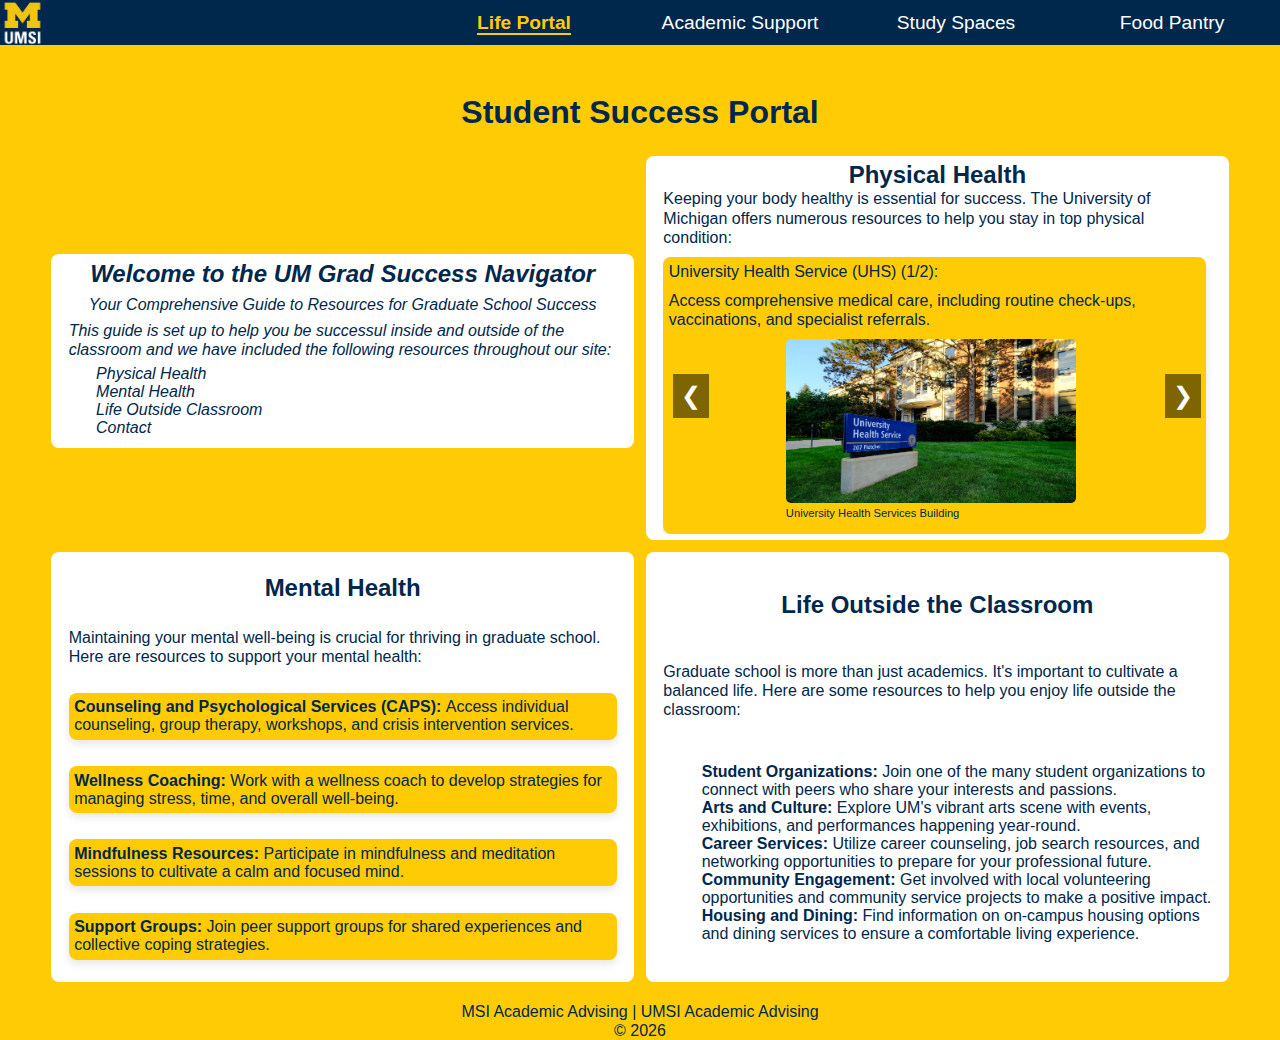
<file: index.html>
<!DOCTYPE html>
<html lang="en">
<head>
    <meta charset="UTF-8">
    <meta name="viewport" content="width=device-width, initial-scale=1.0">
    <link rel="stylesheet" href="CSS/reset.css">
    <link rel="stylesheet" href="CSS/style.css">
    <title>Student Success Portal</title>
</head>
<body>
    <div class="skip"><a href = "#main">Skip to Main Content</a></div>
    <header>
        <img src="images/UMSI_signature_vertical_informal_solidblue.jpg" alt="UMSI Logo">
        <nav>
            <ul>
                <li><a href = "index.html" class="active">Life Portal</a></li>
                <li><a href = "UMSI_Tutoring_Academic_Support.html">Academic Support</a></li>
                <li><a href = "Study_Spaces.html">Study Spaces</a></li>
                <li><a href = "Food_Pantry.html">Food Pantry</a></li>
            </ul>
        </nav>
    </header>


    <main id = "main">
        <h1>Student Success Portal</h1>
        <div  class="bp31">
            <div>
                
                <section class="start">
                    <h2>Welcome to the UM Grad Success Navigator</h2>
                    <p>Your Comprehensive Guide to Resources for Graduate School Success</p>
                    <div>
                        <p class="left">This guide is set up to help you be successul inside and outside of the classroom and we have included the following resources throughout our site:</p>
                        <ol>
                            <li>Physical Health</li>
                            <li>Mental Health</li>
                            <li>Life Outside Classroom</li>
                            <li>Contact</li>
                        </ol>
                    </div>
                </section>
            </div>

            <div class="bp312">
                <section class="container">
                    <div>
                        <div>
                            <h2>Physical Health</h2>
                        </div> 
                        <div> 
                            <p>Keeping your body healthy is essential for success. The University of Michigan offers numerous resources to help you stay in top physical condition:</p>
                        </div>
                    </div> 

                    <div id="slider1" class="slider">
                        <div class="slides">
                            <article class="pic">
                                <h3>University Health Service (UHS) (1/2):</h3>
                                <p>Access comprehensive medical care, including routine check-ups, vaccinations, and specialist referrals.</p>
                                <figure>
                                    <img src="images/UHS.jpg" alt="University Health Services building">
                                    <figcaption>University Health Services Building</figcaption>
                                </figure>
                            </article>

                            <article class="pic">
                                <h3>Recreational Sports (2/2):</h3>
                                <p>Participate in various fitness programs, sports clubs, and use of gym facilities to stay active and healthy.</p>
                                <figure>
                                    <img src="images/UMSI_CampusFall_UMSIBackpack_02.jpg" alt="A student wears a UMSI backpack in fall on the diag.">
                                    <figcaption>UMSI out in the fall!</figcaption>
                                </figure>
                            </article>
                        </div>

                        <div class="controls">
                            <button id="prev">❮</button>
                            <button id="next">❯</button>
                        </div>

                    </div>
                </section>
            </div>
        </div>

        <div class="Container">
            <div class="unique-section">
                <section class="container">
                    <div>
                        <h2>Mental Health</h2>
                    </div> 
                    <div> 
                        <p>Maintaining your mental well-being is crucial for thriving in graduate school. Here are resources to support your mental health:</p>
                    </div>    
                    <article>
                        <h3><strong>Counseling and Psychological Services (CAPS): </strong>Access individual counseling, group therapy, workshops, and crisis intervention services.</h3>
                    </article>
                    
                    <article>
                        <h3><strong>Wellness Coaching: </strong>Work with a wellness coach to develop strategies for managing stress, time, and overall well-being.</h3>
                    </article>
                    
                    <article>
                        <h3><strong>Mindfulness Resources: </strong>Participate in mindfulness and meditation sessions to cultivate a calm and focused mind.</h3>
                    </article>
                    
                    <article>
                        <h3><strong>Support Groups: </strong>Join peer support groups for shared experiences and collective coping strategies.</h3>
                    </article>
                </section>
            </div>

            <div class="unique-section"> 
                <section class="container">
                    <div>
                        <h2>Life Outside the Classroom</h2>
                    </div> 
                    <div> 
                        <p>Graduate school is more than just academics. It's important to cultivate a balanced life. Here are some resources to help you enjoy life outside the classroom:</p>
                    </div>
                    <div>
                        <ul>
                            <li><strong>Student Organizations:</strong> Join one of the many student organizations to connect with peers who share your interests and passions.</li>
                            <li><strong>Arts and Culture:</strong> Explore UM's vibrant arts scene with events, exhibitions, and performances happening year-round.</li>
                            <li><strong>Career Services:</strong> Utilize career counseling, job search resources, and networking opportunities to prepare for your professional future.</li>
                            <li><strong>Community Engagement:</strong> Get involved with local volunteering opportunities and community service projects to make a positive impact.</li>
                            <li><strong>Housing and Dining:</strong> Find information on on-campus housing options and dining services to ensure a comfortable living experience.</li>
                        </ul>
                    </div>
                </section>
            </div>
        </div>

        

        <!-- Content taken & modified from UMGPT with the prompt, "write me a webpage of intro content to help University of Michigan Master's students navigate different resources for being successful in grad school - this will include academic resources, physical health resources, mental health resources, support for life outside the classroom"
        UMGPT. (2024). UMGPT (August 29th version) [Large language model]. -->
    </main>
    <footer>
        <p>MSI Academic Advising | <a href="https://sites.google.com/umich.edu/msiacademicadvising/student-support-resources">UMSI Academic Advising </a></p>
        <p>&copy; <span id="year"></span></p>
    </footer>
    <script>
        // Get the current year
        const currentYear = new Date().getFullYear();
        // Set the year in the element with id 'year'
        document.getElementById('year').textContent = currentYear;
    </script>
    <script src="js/slider.js"></script>
</body>
</html>
</file>
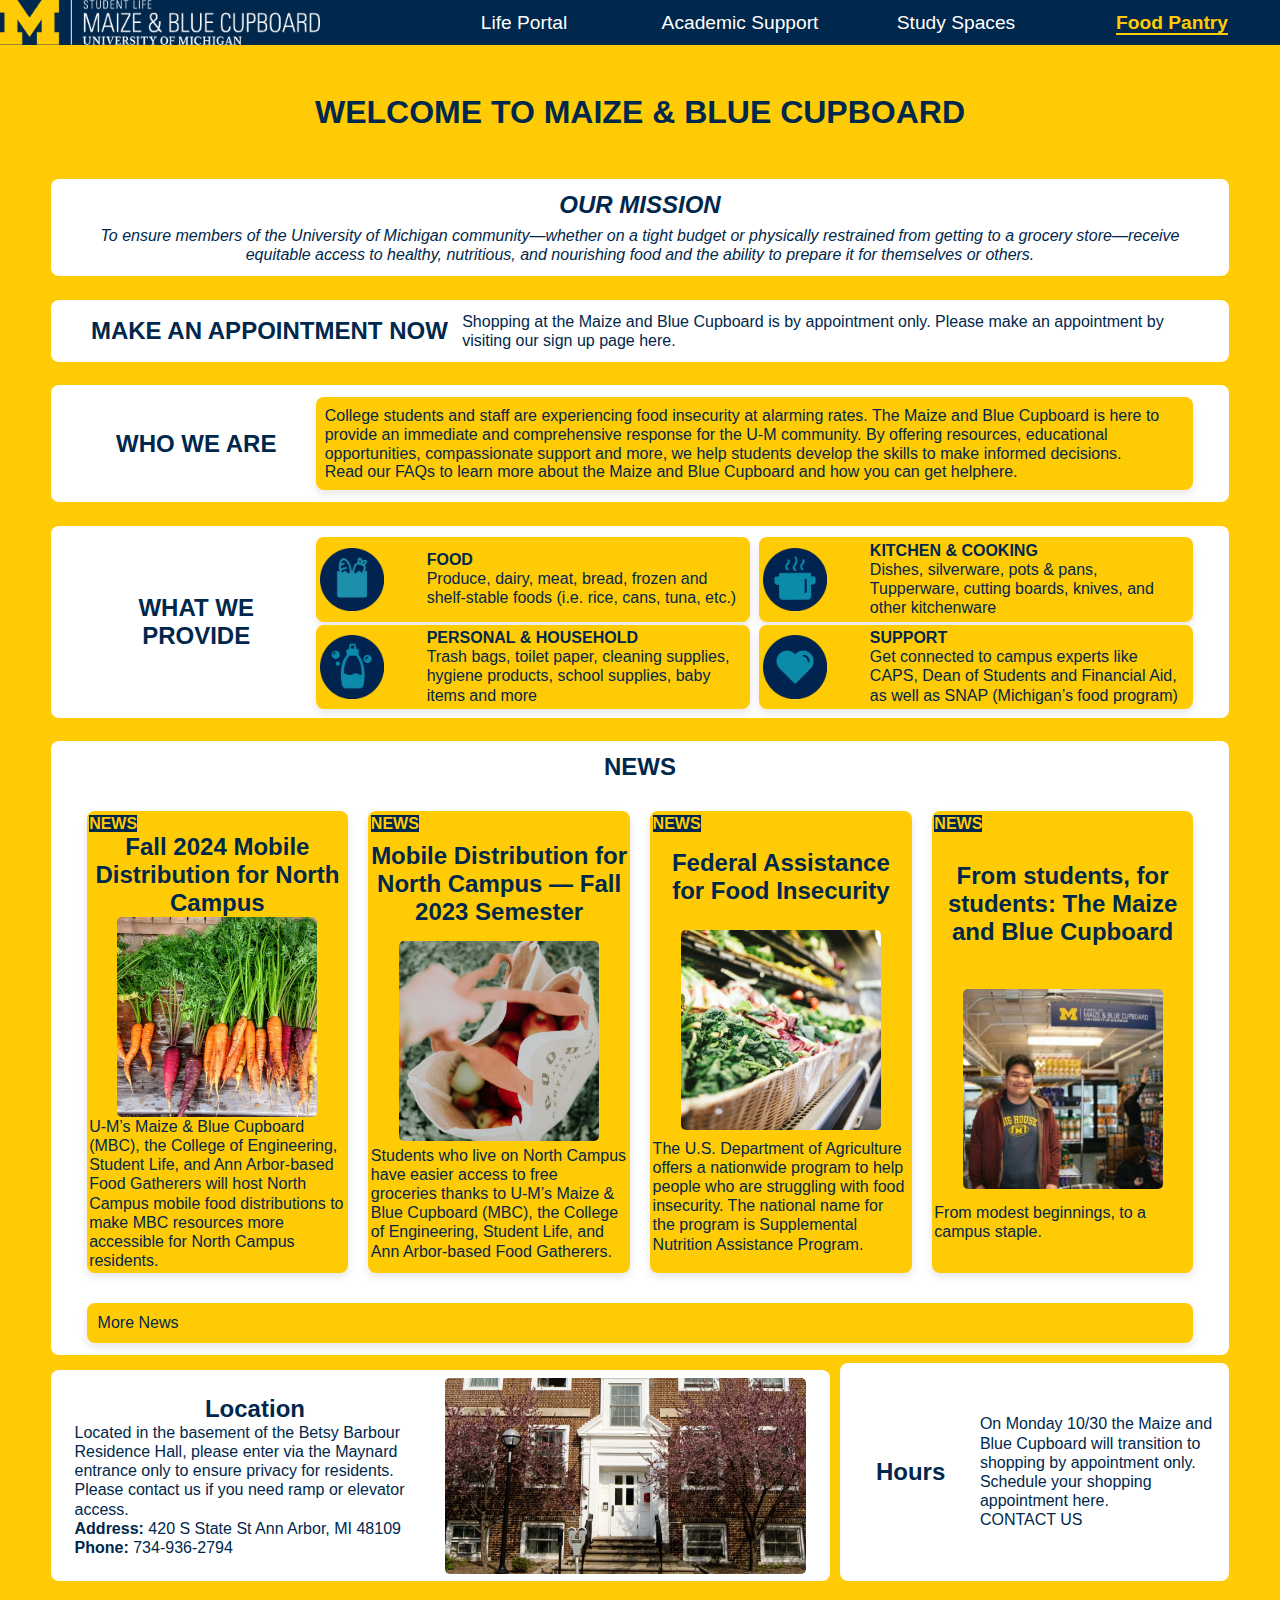
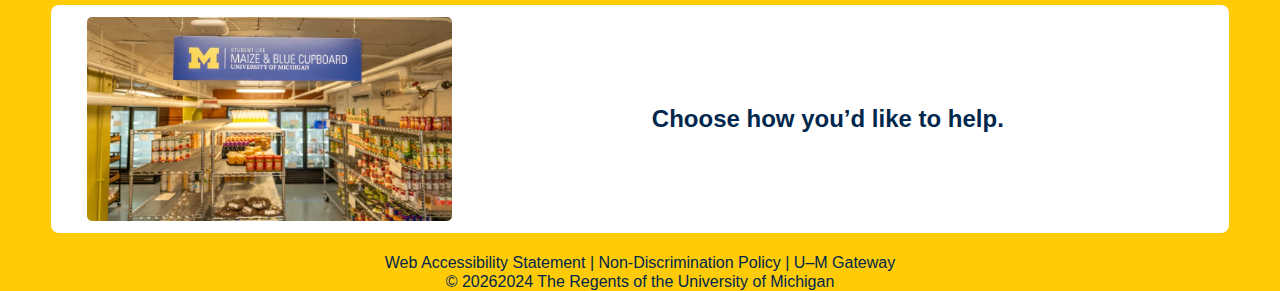
<file: Food_Pantry.html>
<!DOCTYPE html>
<html lang="en">
<head>
    <meta charset="UTF-8">
    <meta name="viewport" content="width=device-width, initial-scale=1.0">
    <link rel="stylesheet" href="CSS/reset.css">
    <link rel="stylesheet" href="CSS/style.css">
    <title>Food Pantry</title>
</head>
<body>
    <div class="skip"><a href = "#main">Skip to Main Content</a></div>
    <header>
        <img src="images/mbc-logo.png" alt="Maize and Blue Cupboard Logo">
        <nav>
            <ul>
                <li><a href = "index.html">Life Portal</a></li>
                <li><a href = "UMSI_Tutoring_Academic_Support.html">Academic Support</a></li>
                <li><a href = "Study_Spaces.html">Study Spaces</a></li>
                <li><a href = "Food_Pantry.html" class="active">Food Pantry</a></li>
            </ul>
        </nav>
    </header>


    <main id = "main">
        <h1>WELCOME TO MAIZE & BLUE CUPBOARD</h1>
        <section class="start">
            <h2>OUR MISSION</h2>
            <p>To ensure members of the University of Michigan community—whether on a tight budget or physically restrained from getting to a grocery store—receive equitable access to healthy, nutritious, and nourishing food and the ability to prepare it for themselves or others.</p>
        </section>

        <div class="container">
            <header><h2>MAKE AN APPOINTMENT NOW</h2></header>
            <p>Shopping at the Maize and Blue Cupboard is by appointment only.  Please make an appointment by visiting our sign up page <a href="https://calendly.com/mbcappointments/mbc-shopping-appointments?month=2023-10">here</a>.</p>
        </div>

        <div class="container" id = "food1">
            <header><h2>WHO WE ARE</h2></header>
            <article>
                <p>College students and staff are experiencing food insecurity at alarming rates. The Maize and Blue Cupboard is here to provide an immediate and comprehensive response for the U-M community. By offering resources, educational opportunities, compassionate support and more, we help students develop the skills to make informed decisions.</p>
                <h3>Read our <a href="https://calendly.com/mbcappointments/mbc-shopping-appointments?month=2023-10"> FAQs</a> to learn more about the Maize and Blue Cupboard and how you can get helphere.</h3>
            </article>
        </div>
        
        <div class="container" id = "food2">
            <header><h2>WHAT WE PROVIDE</h2></header>
            <div class="provide">
                <article class="we-provide">
                    <img src="images/FOOD.png" alt="Food">
                    <div>
                        <h3><strong>FOOD</strong></h3>
                        <p>Produce, dairy, meat, bread, frozen and shelf-stable foods (i.e. rice, cans, tuna, etc.)</p>
                    </div>
                    </article>
                <article class="we-provide">    
                    <img src="images/KITCHEN_COOKING.png" alt="Kitchen">
                    <div>
                        <h3><strong>KITCHEN & COOKING</strong></h3>
                        <p>Dishes, silverware, pots & pans, Tupperware, cutting boards, knives, and other kitchenware</p>
                    </div>
                </article>
                <article class="we-provide">    
                    <img src="images/PERSONAL_HOUSEHOLD.png" alt="Personal">
                    <div>
                        <h3><strong>PERSONAL & HOUSEHOLD</strong></h3>
                        <p>Trash bags, toilet paper, cleaning supplies, hygiene products, school supplies, baby items and more</p>
                    </div>
                </article>
                <article class="we-provide">    
                    <img src="images/SUPPORT.png" alt="Support">
                    <div>
                        <h3><strong>SUPPORT</strong></h3>
                        <p>Get connected to campus experts like CAPS, Dean of Students and Financial Aid, as well as SNAP (Michigan’s food program)</p>
                    </div>
                </article>
            </div>
        </div>

        <div class="container" id = "news">
            <h2>NEWS</h2>
            <div class="four_news">
                <article class="NEWS">
                    <p><strong><a href = "https://mbc.studentlife.umich.edu/category/news" class="news">NEWS</a></strong></p>
                    <h2><a href = "https://mbc.studentlife.umich.edu/2024/09/04/fall-2024-mobile-distribution-for-north-campus/">Fall 2024 Mobile Distribution for North Campus</a></h2>
                    <img src="images/news1.jpg" alt="Fall 2024 Mobile Distribution for North Campus">
                    <p>U-M’s Maize & Blue Cupboard (MBC), the College of Engineering, Student Life, and Ann Arbor-based Food Gatherers will host North Campus mobile food distributions to make MBC resources more accessible for North Campus residents.</p>
                </article>
                <article class="NEWS">
                    <p><strong><a href = "https://mbc.studentlife.umich.edu/category/news" class="news">NEWS</a></strong></p>
                    <h2><a href = "https://mbc.studentlife.umich.edu/2022/09/01/mobile-food-distribution-for-north-campus/">Mobile Distribution for North Campus — Fall 2023 Semester</a></h2>
                    <img src="images/news2.jpg" alt="Mobile Distribution for North Campus — Fall 2023 Semester">
                    <p>Students who live on North Campus have easier access to free groceries thanks to U-M’s Maize & Blue Cupboard (MBC), the College of Engineering, Student Life, and Ann Arbor-based Food Gatherers.</p>
                </article>
                <article class="NEWS">  
                    <p><strong><a href = "https://mbc.studentlife.umich.edu/category/news" class="news">NEWS</a></strong></p>
                    <h2><a href = "https://mbc.studentlife.umich.edu/2021/06/14/federal-assistance-for-food-insecurity/">Federal Assistance for Food Insecurity</a></h2>  
                    <img src="images/news3.jpg" alt="Federal Assistance for Food Insecurity">
                    <p>The U.S. Department of Agriculture offers a nationwide program to help people who are struggling with food insecurity. The national name for the program is Supplemental Nutrition Assistance Program.</p>
                </article>
                <article class="NEWS">
                    <p><strong><a href = "https://mbc.studentlife.umich.edu/category/news" class="news">NEWS</a></strong></p>
                    <h2><a href = "https://mbc.studentlife.umich.edu/2024/03/13/from-students-for-students-the-maize-and-blue-cupboard/">From students, for students: The Maize and Blue Cupboard</a></h2>
                    <img src="images/news4.jpg" alt="From students, for students: The Maize and Blue Cupboard4">
                    <p>From modest beginnings, to a campus staple.</p>
                </article>
            </div>
            <article class="NEWS">
                <h3><a href = "https://mbc.studentlife.umich.edu/news">More News</a></h3>
            </article>
        </div>


        <div class = "loco">
            <div class="container" id = location>
                <div>
                    <h2>Location</h2>
                    <p>Located in the basement of the Betsy Barbour Residence Hall, please enter via the Maynard entrance only to ensure privacy for residents. Please contact us if you need ramp or elevator access.</p>
                    <p><strong>Address: </strong><a href="https://www.google.com/maps/place/Betsy+Barbour+Residence,+420+S+State+St,+Ann+Arbor,+MI+48109/@42.2772944,-83.7437539,17z/data=!3m1!4b1!4m5!3m4!1s0x883cae38ac94a547:0xf8a4be6e818a1f4!8m2!3d42.2772944!4d-83.7415652">420 S State St Ann Arbor, MI 48109</a></p>
                    <p><strong>Phone: </strong><a href="tel:+17349362794">734-936-2794</a></p>
                </div>
                    <img src="images/location.png" alt="Location">
            </div>
        
            <div class="container" id = hours>
                <h2> Hours</h2>
                <div>
                    <p>On Monday 10/30 the Maize and Blue Cupboard will transition to shopping by appointment only. Schedule your shopping appointment <a href="https://calendly.com/mbcappointments/mbc-shopping-appointments">here</a>.</p>
                    <p><a href="https://mbc.studentlife.umich.edu/contact">CONTACT US</a></p>
                </div>
            </div>
        </div>

            <div class="container">
                <img src="images/footer-donate-image.png" alt="Donate">
                <h2>Choose how you’d like to help.</h2>
            </div>

    </main>
    <footer>
        <p><a href = "https://studentlife.umich.edu/accessib">Web Accessibility Statement</a> | <a href = "https://hr.umich.edu/working-u-m/workplace-improvement/office-institutional-equity/nondiscrimination-policy-notice">Non-Discrimination Policy</a> | <a href = "https://umich.edu/">U–M Gateway</a></p>
        <p>&copy; <span id="year"></span>2024 The Regents of the University of Michigan</p>
    </footer>
    <script>
        // Get the current year
        const currentYear = new Date().getFullYear();
        // Set the year in the element with id 'year'
        document.getElementById('year').textContent = currentYear;
    </script>
</body>
</html>
</file>
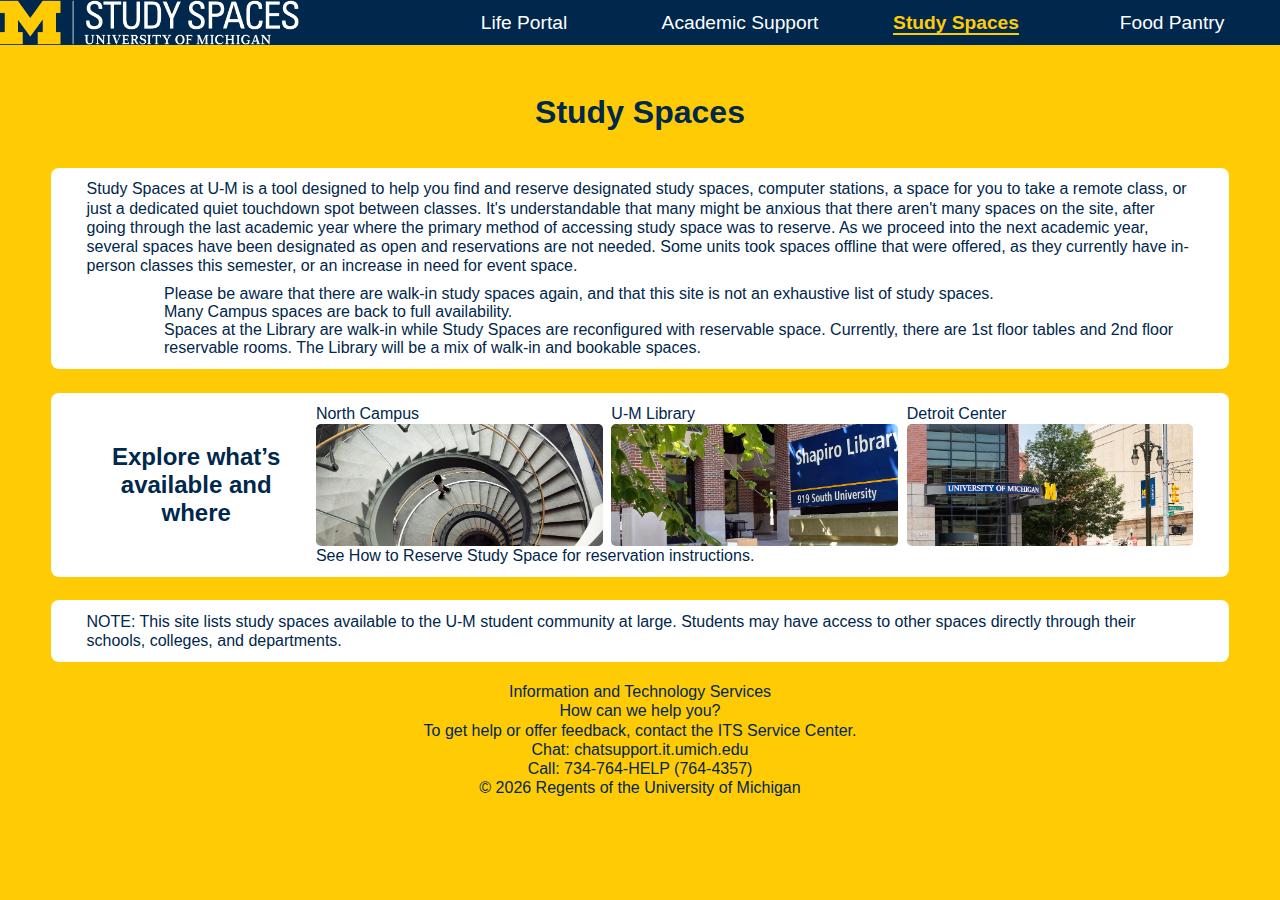
<file: Study_Spaces.html>
<!DOCTYPE html>
<html lang="en">
<head>
    <meta charset="UTF-8">
    <meta name="viewport" content="width=device-width, initial-scale=1.0">
    <link rel="stylesheet" href="CSS/reset.css">
    <link rel="stylesheet" href="CSS/style.css">
    <title>Study Spaces</title>
</head>
<body>
    <div class="skip"><a href = "#main">Skip to Main Content</a></div>
    <header>
        <img src = "images/logo_studt_space.png" alt = "Study Spaces Logo">
        <nav>
            <ul>
                <li><a href = "index.html">Life Portal</a></li>
                <li><a href = "UMSI_Tutoring_Academic_Support.html">Academic Support</a></li>
                <li><a href = "Study_Spaces.html" class="active">Study Spaces</a></li>
                <li><a href = "Food_Pantry.html">Food Pantry</a></li>
            </ul>
        </nav>
    </header>


    <main id = "main">
        <h1>Study Spaces</h1>
        <div class="container space1">
            <p>Study Spaces at U-M is a tool designed to help you find and reserve designated study spaces, computer stations, a space for you to take a remote class, or just a dedicated quiet touchdown spot between classes. It's understandable that many might be anxious that there aren't many spaces on the site, after going through the last academic year where the primary method of accessing study space was to reserve. As we proceed into the next academic year, several spaces have been designated as open and reservations are not needed. Some units took spaces offline that were offered, as they currently have in-person classes this semester, or an increase in need for event space.</p>
            <ul>
                <li>Please be aware that there are walk-in study spaces again, and that this site is not an exhaustive list of study spaces.</li>
                <li>Many Campus spaces are back to full availability.</li>
                <li>Spaces at the Library are walk-in while Study Spaces are reconfigured with reservable space. Currently, there are 1st floor tables and 2nd floor reservable rooms. The Library will be a mix of walk-in and bookable spaces.</li>
            </ul>
        </div>

        <div class="container space2">
            <h2>Explore what’s available and where</h2>
            <div>
                <div class="spaces">
                    <div class="pic">
                        <p> North Campus</p>
                        <img src = images/north_campus.jpg alt = "North Campus">
                    </div>

                    <div class="pic">
                        <p> U-M Library</p>
                        <img src = images/library.jpg alt = "Library">
                    </div>
                    
                    <div class="pic">
                        <p>Detroit Center</p>
                        <img src = images/detroit_center.jpg alt = "Detroit Center">
                    </div>
                </div>
                
                <p>See <a href="https://studyspaces.umich.edu/reserve-study-space">How to Reserve Study Space </a> for reservation instructions.</p>
            </div>

            
        </div>
        <div class="container NOTE">
            <p>NOTE: This site lists study spaces available to the U-M student community at large. Students may have access to other spaces directly through their schools, colleges, and departments.</p>
        </div>

    </main>
    <footer>
        <p><a href="https://its.umich.edu/">Information and Technology Services</a></p>
        <p>How can we help you?</p>
        <p>To get help or offer feedback, contact the ITS Service Center.</p>
        <p><a href="https://chatsupport.it.umich.edu/">Chat: chatsupport.it.umich.edu</a></p>
        <p><a href="tel:734-764-4357">Call: 734-764-HELP (764-4357)</a></p> 
        <p><a href="https://regents.umich.edu/"> &copy; <span id="year"></span> Regents of the University of Michigan</a></p>
    </footer>
    <script>
        // Get the current year
        const currentYear = new Date().getFullYear();
        // Set the year in the element with id 'year'
        document.getElementById('year').textContent = currentYear;
    </script>
</body>

</html>
</file>
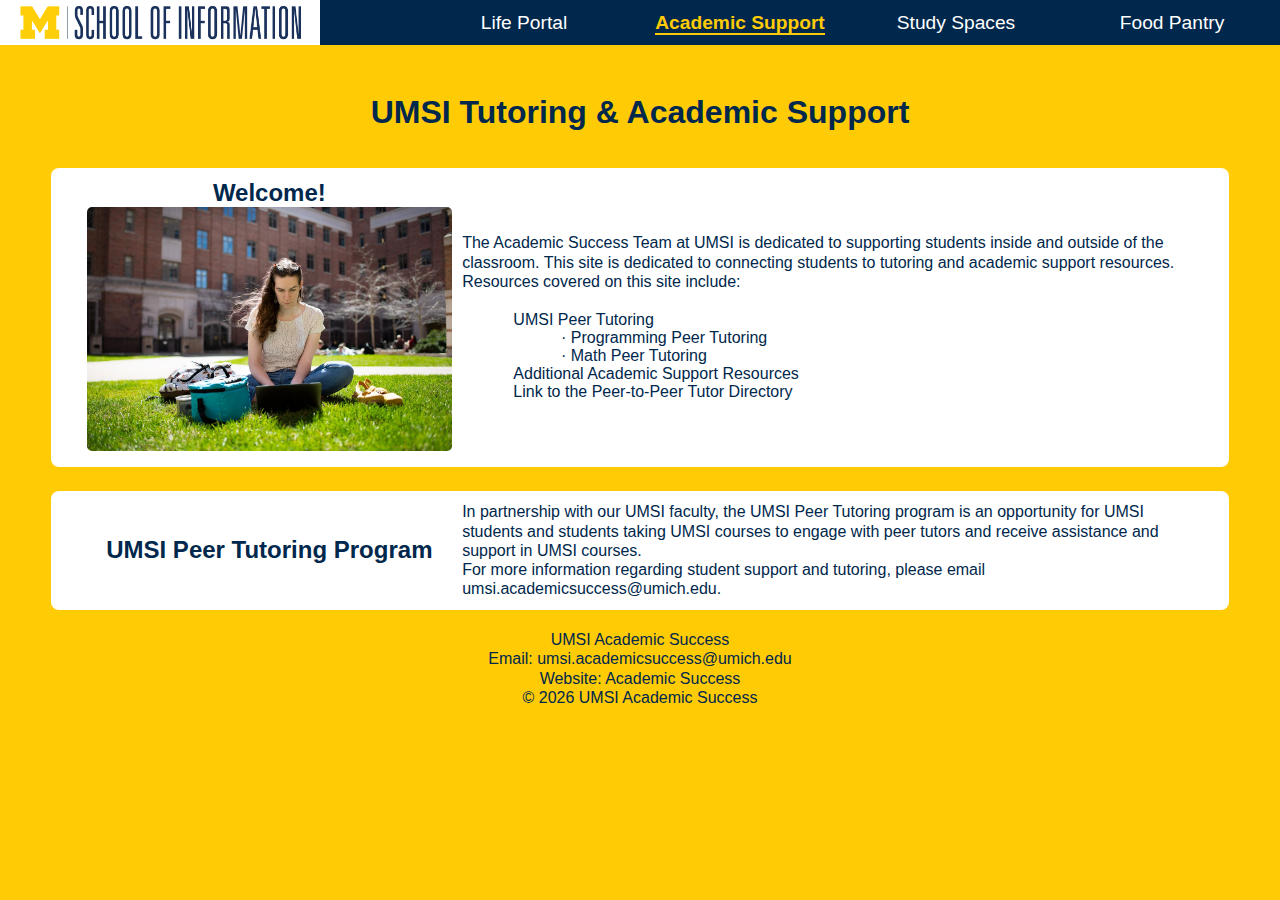
<file: UMSI_Tutoring_Academic_Support.html>
<!DOCTYPE html>
<html lang="en">
<head>
    <meta charset="UTF-8">
    <meta name="viewport" content="width=device-width, initial-scale=1.0">
    <link rel="stylesheet" href="CSS/reset.css">
    <link rel="stylesheet" href="CSS/style.css">
    <title>UMSI Tutoring & Academic Support</title>
</head>
<body>
    <div class="skip"><a href = "#main">Skip to Main Content</a></div>
    <header>
        <img src = "images/logo_UMSI.png" alt = "UMSI Logo" class="UMSI-LOGO">
        <nav>
            <ul>
                <li><a href = "index.html">Life Portal</a></li>
                <li><a href = "UMSI_Tutoring_Academic_Support.html" class="active">Academic Support</a></li>
                <li><a href = "Study_Spaces.html">Study Spaces</a></li>
                <li><a href = "Food_Pantry.html">Food Pantry</a></li>
            </ul>
        </nav>
    </header>



    <main id = "main">
        <h1>UMSI Tutoring & Academic Support</h1>

        <div class="container">

            <div>
                <h2>Welcome!</h2>
                <img src = "images/UMSI_SpringCampus_04122022_012.jpg" alt = "UMSI Students on Campus">
            </div>  

            <div class = "academic">
                <p>The Academic Success Team at UMSI is dedicated to supporting students inside and outside of the classroom. This site is dedicated to connecting students to tutoring and academic support resources. Resources covered on this site include:</p>
                <ul>
                    <li>UMSI Peer Tutoring
                        <ul>
                            <li>· Programming Peer Tutoring</li>
                            <li>· Math Peer Tutoring</li>
                        </ul>
                    </li>
                    <li>Additional Academic Support Resources</li>
                    <li>Link to the Peer-to-Peer Tutor Directory</li>
                </ul>
            </div>
        </div>

        

        <div class="container">
            <div>
                <h2>UMSI Peer Tutoring Program</h2>
            </div>
            <div>
                <p>In partnership with our UMSI faculty, the UMSI Peer Tutoring program is an opportunity for UMSI students and students taking UMSI courses to engage with peer tutors and receive assistance and support in UMSI courses. </p>
                <p>For more information regarding student support and tutoring, please email <a href = umsi.academicsuccess@umich.edu>umsi.academicsuccess@umich.edu</a>.</p>
            </div>
        </div>
            
            <!-- Jackie Wolf -->
    
        <div></div>
        <div></div>
        <div></div>
        <div></div>
    </main>

    <footer>
        <p>UMSI Academic Success</p>
        <p>Email: <a href = "umsi.academicsuccess@umich.edu">umsi.academicsuccess@umich.edu</a></p>
        <p>Website: <a href = "https://www.si.umich.edu/student-experience/academic-success">Academic Success</a></p>
        <p>&copy; <span id="year"></span> UMSI Academic Success</p>
    </footer>
    <script>
        // Get the current year
        const currentYear = new Date().getFullYear();
        // Set the current year in the footer
        document.getElementById('year').textContent = currentYear;
    </script>
</body>
</html>
</file>
<file: CSS/style.css>
body {
    background-color: #FFCB05; /* Background color */
    color: #00274C; /* Text color */
    font-family: Arial, Helvetica, sans-serif; /* Font family */
    margin: 0; /* Remove default margin */
    padding: 5%; /* Padding around the content */
}
html {
    font-size: 100%; /* 默认 16px */
}
h1 {
    font-size: 200%; /* Adjust font size for mobile */
    text-align: center; /* Center align headings */
}

h2 {
    font-size: 150%; /* Adjust font size for mobile */
    text-align: center; /* Center align headings */
    margin: 0%;
    font-weight: bolder;
}
strong {
    font-weight: bolder;
}

p {
    font-size: 100%; /* Font size for paragraphs */
    margin: 0; /* Remove default margin */
    line-height: 120%; /* Line height for readability */
}

body > header {
    display: grid;
    grid-template-rows: 1fr 4fr;
    background-color: #00274C;
    z-index: 1000;
}

header > img {
    max-height: 45px;
    width: auto; /* Make images responsive */
    height: auto; /* Maintain aspect ratio */
    border-radius: 0%;
 
}
nav > ul {
    display: grid;
    grid-template-rows: 1fr 1fr 1fr 1fr;
    align-items: center;
}

img.UMSI-LOGO {
    padding: 1%;
    background-color: white;
}

.slides {
    display: grid;
    grid-template-columns: 1fr;
    gap: 10px;
}

nav ul {
    padding-left: 10%;
    margin: 0%;
}

nav ul li {
    color: white;
    padding: 1%;
    margin: 2%;
}

nav a {
    font-size: 120%;
    color: white;
}

.active {
    color: #FFCB05;
    font-weight: bolder;
    border-bottom: 2px solid;
}

/* Targeting the section with class 'start' */
.start {
    display: grid;
    align-content: center;
    font-style: italic; /* Apply italic style to everything in this section */
    text-align: center;
    padding: 2% 0%;
    gap: 7px;
}

.left {
    text-align: left;
}

.start ol, .start ul {
    text-align: left;

    margin: 1% 0%;
    padding: 0% 5%;
}

.start ul li{
    margin: 0% 0% 1%;
}

/* Grid Layout for Main Content */
.container {
    display: grid; /* Enable grid layout */
    grid-template-columns: 1fr;
    align-content: center;
    background-color: white;
    padding: 10px 4%;
    border-radius: 8px;
    gap: 10px; 
    margin-top: 3%;
}

/* Article Styles */
article {
    background-color: #FFCB05; /* Background for articles */
    padding: 1%; /* Padding for articles */
    border-radius: 8px; /* Rounded corners */
    box-shadow: 0 4px 8px rgba(0, 0, 0, 0.1); /* Subtle shadow for depth */
}

article p {
    
    margin: 0% 0% 3%;
    line-height: 120%; /* Line height for readability */
}

.provide {
    display: grid;
    grid-template-columns: 1fr;
    gap: 5px;
}

/* food pantry */
article.we-provide {
    display: grid;
    grid-template-columns: 1fr 3fr;

    align-items: center;
}

/* food pantry */
article.we-provide img{
    max-width:90%;
    height: auto;
}

/* food pantry */
.news {
    color: #FFCB05;
    background-color: #00274C;
    text-align: left;
}

article.NEWS img {
    max-width: 500px;
    height: auto;
    justify-self: center; /* Center horizontally */
    align-self: center;   /* Center vertically */
    object-fit: cover;
    object-position: center;
}

figcaption {
    font-size: 70%; /* Font size for captions */
    text-align: left;
}

/* Image Styles */
figure {
    margin: 0; /* Reset margin */
}

img {
    width: 100%; /* Make images responsive */
    height: auto; /* Maintain aspect ratio */
    border-radius: 5px; /* Rounded corners for images */
}

/* List Styles */
ul{
    font-size:100%;
    padding-left: 7%; /* Indent for unordered list */
}
/* ul li {
    margin: 0% 0% 3%;
} */

footer {
    text-align: center; /* Center align footer content */
    margin-top: 20px; /* Space above footer */
}

/* Accessibility Enhancements */
a {
    color: #00274C; /* Link color */
    text-decoration: none; /* Remove underline */
}

a:hover {
    text-decoration: underline; /* Underline on hover for accessibility */
}

nav a:hover, a:focus{
    text-decoration: underline;
}
  
/* Step 2a: Write selector/rule property to position the default position for the skip class element*/
.skip a{
    position: absolute;
    top: -40px;
}
  
/* Step 2b: Write selector/rule property to position the skip class element when it is in focus*/
.skip a:focus{
    top: 20px;
}
  
/* Step 3: Write selector/rule property to style all elements when in focus*/
*:focus{
    border: 2px solid;
}

.error-container {
    text-align: center;
    max-width: 600px;
    padding: 20px;
    border: 2px solid #d4d4d4;
    border-radius: 8px;
    background: #fff;
    box-shadow: 0 4px 8px rgba(0, 0, 0, 0.1);
}

.error-container h1 {
    font-size: 120px;
    color: #ff6b6b;
    margin: 0;
}

.error-container h2 {
    font-size: 24px;
    color: #333;
}

.error-container p {
    font-size: 16px;
    color: #666;
    margin: 20px 0;
}

@media screen and (min-width: 768px) {
      
    /* Step 2a: Write selector/rule property to position the default position for the skip class element*/
    .skip a{
        position: absolute;
        top: -40px;
    }
      
    /* Step 2b: Write selector/rule property to position the skip class element when it is in focus*/
    .skip a:focus{
        top: 50px;
    }
      
    /* Step 3: Write selector/rule property to style all elements when in focus*/
    *:focus{
        border: 2px solid;
    }



    body {
        padding: 0% 12%; /* Padding around the content */
    }
    
    body > header {
        position: fixed;
        top: 0;
        left: 0;
        width: 100%;
        z-index: 1000;
    }
    body > header {
        display: grid;
        grid-template-columns: 1fr 3fr;
        grid-template-rows: 1fr;
        align-items: center;
    }
    header > img {
        height: 300px;
    }
    nav > ul {
        display: grid;
        grid-template-columns: 1fr 1fr 1fr 1fr;
        grid-template-rows: 1fr;
        justify-items: center;
    }

    main {
        margin-top: 80px;
    }

    .provide {
        display: grid;
        grid-template-columns: 1fr 1fr;
        row-gap: 2%;
        column-gap: 1%;
    }

    article.we-provide img{
        max-width:60%;
        height: auto;
    }
    .four_news {
        display: grid;
        grid-template-columns: 1fr 1fr;
        row-gap: 0.5%;
        column-gap: 1%;
    }
    .spaces {
        display: grid;
        grid-template-columns: 1fr 1fr 1fr;
        column-gap:1%;
    }
}




@media screen and (min-width:1024px) {

    /* Step 2a: Write selector/rule property to position the default position for the skip class element*/
    .skip a{
        position: absolute;
        top: -40px;
    }
      
    /* Step 2b: Write selector/rule property to position the skip class element when it is in focus*/
    .skip a:focus{
        top: 50px;
    }
      
    /* Step 3: Write selector/rule property to style all elements when in focus*/
    *:focus{
        border: 2px solid;
    }


    h1 {
        line-height: 200%;
        font-weight: bolder;
    }
    body {
        padding: 0% 4%;
    }

    article p {
        line-height: 120%;
        margin: 0% 0%;
    }

    figure {
        margin: 0 0 0 22%;
    }

    .container {
        display: grid; /* Enable grid layout */
        grid-template-columns: 1fr 2fr;
        padding: 1% 3%;
        align-items: center;
        margin-top: 2%;
    }

    .Container {
        display: grid; /* Enable grid layout */
        grid-template-columns: 1fr 1fr;
        column-gap: 1%;
    }
    
    .unique-section > .container {
        display: grid;
        grid-template-columns: 1fr;
        height: 430px;
        align-content: space-evenly;
    }

    .bp31 {
        display: grid;
        grid-template-columns: 1fr 1fr;
        column-gap: 1%;
        align-items: center;
    }

    .start {
        display: grid; /* Enable grid layout */
        grid-template-columns: 1fr;
        align-content: center;
        background-color: white;
        padding: 1% 3%;
        border-radius: 8px;
        margin-top: 3%;
        gap: 7px;
        align-content: stretch;
    }
    
    .bp312 > .container {
        display: grid; /* Enable grid layout */
        grid-template-columns: 1fr;
        padding: 1% 3%;
    }

    .slider {
        position: relative;
        width: 100%;
        overflow: hidden;
    }

    .slides {
        display: grid;
        grid-template-columns: 1fr 1fr;
        transition: transform 0.5s ease-in-out;
        width: 200%; /* 两张图片 */
    }

    .pic {
        display: grid;
        grid-template-columns: 1fr;

    }

    .slides img {
        width: 70%;
        flex-shrink: 0;
        object-fit: cover;
        height: auto;
    }

    #prev, #next {
        position: absolute;
        top: 50%;
        transform: translateY(-50%);
        background: rgba(0, 0, 0, 0.5);
        color: white;
        border: none;    
        font-size: 1.5rem;
        padding: 0.5rem;
        cursor: pointer;
    }

    #prev {
        left: 10px;
    }

    #next {
        right: 10px;
    }

    /* academic support */
    .academic {
        display: grid;
        grid-template-columns: 1fr;
        gap: 20px;
    }

    /* study space */
    .NOTE {
        display: grid;
        grid-template-columns: 1fr;
    }

    .space1 {
        display: grid;
        grid-template-columns: 1fr;
    }
    
    .space2 {
        display: grid;
        grid-template-columns: 1fr 4fr;
    }

    /* food pantry */
    #food1 {
        display: grid;
        grid-template-columns: 1fr 4fr;
    }

    #food2 {
        display: grid;
        grid-template-columns: 1fr 4fr;
    }

    #news {
        display: grid;
        grid-template-columns: 1fr;
        gap: 30px;
    }

    .four_news {
        display: grid;
        grid-template-columns: 1fr 1fr 1fr 1fr;
        row-gap: 20px;
        column-gap: 20px;
    }

    article.NEWS img {
        max-width: 200px;
        height: auto;
    }

    .NEWS {
        display: grid;
        grid-template-columns: 1fr;
    }

    #location {
        display: grid;
        grid-template-columns: 1fr 1fr;
    }

    #hours{
        display: grid;
        grid-template-columns: 1fr 2fr;
    }

    .loco {
        display: grid;
        grid-template-columns: 2fr 1fr;
        gap: 10px;
    }
    
}

@media screen and (max-width: 1023px) {
    .slider {
        display: block; 
    }

    #prev, #next {
        display: none; 
    }
}
</file>
